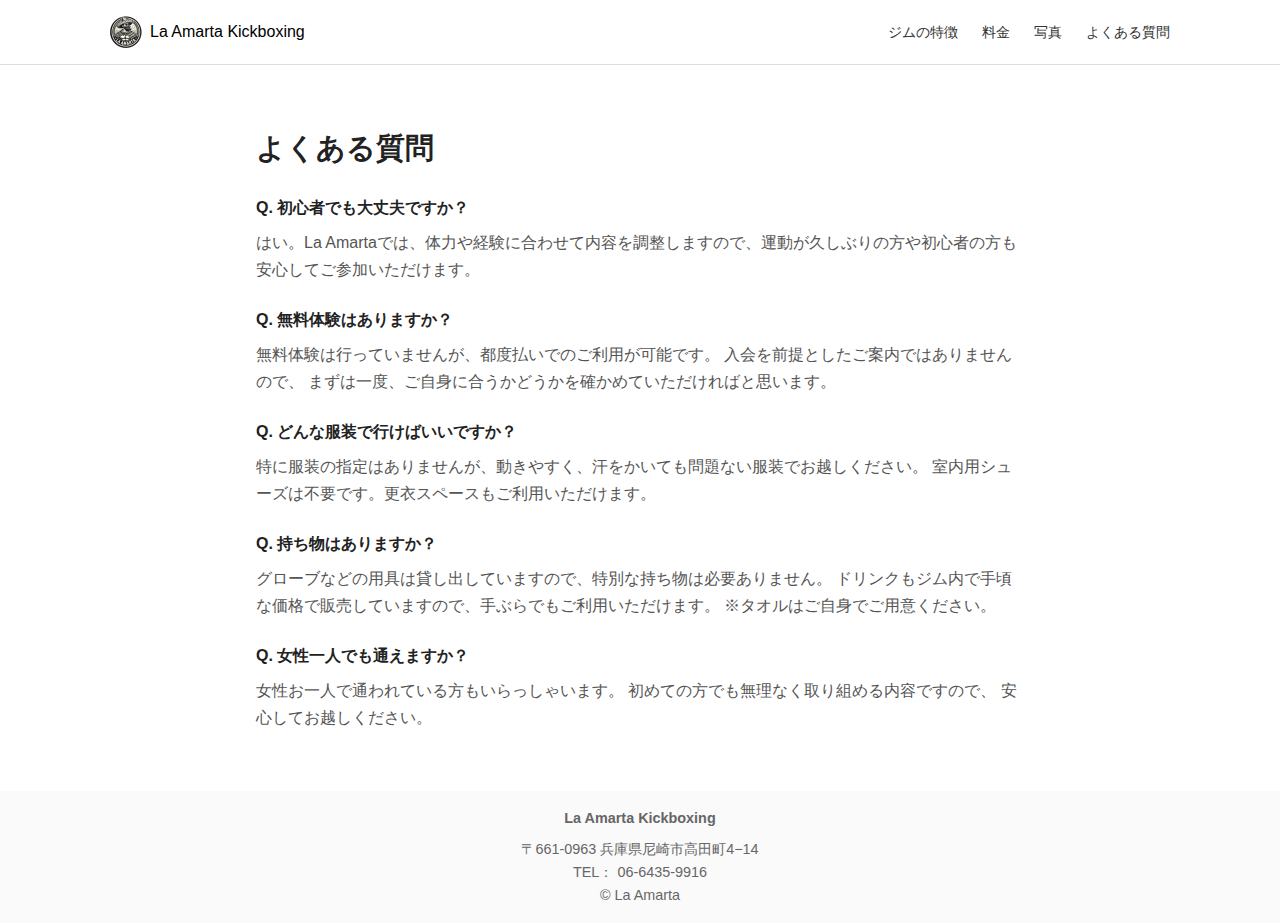
<file: faq.html>
<!DOCTYPE html>
<html lang="ja">
<head>
  <meta charset="UTF-8">
  <title>La Amarta Kickboxing｜実戦重視のキックボクシングジム</title>
  <meta name="description" content="La Amartaは実戦を重視したトレーニングを行うキックボクシングジムです。初心者から経験者まで対応。">
  <link rel="stylesheet" href="style.css">
</head>

<body>

  <!-- ヘッダー（ロゴ） -->
<header class="site-header">
  <div class="nav-container">
    <div class="logo">
		<a href="index.html">
			<img src="logo.png" alt="La Amarta ロゴ">
			<span>La Amarta Kickboxing</span>
		</a>
    </div>

    <nav class="global-nav">
      <ul>
        <li><a href="features.html">ジムの特徴</a></li>
        <li><a href="price.html">料金</a></li>
        <li><a href="gallery.html">写真</a></li>
        <li><a href="faq.html">よくある質問</a></li>
      </ul>
    </nav>
  </div>
</header>

<section class="faq">
  <h2>よくある質問</h2>

  <div class="faq-item">
    <h3 class="faq-question">Q. 初心者でも大丈夫ですか？</h3>
    <p class="faq-answer">
はい。La Amartaでは、体力や経験に合わせて内容を調整しますので、運動が久しぶりの方や初心者の方も安心してご参加いただけます。
    </p>
  </div>

<div class="faq-item">
  <h3 class="faq-question">Q. 無料体験はありますか？</h3>
  <p class="faq-answer">
無料体験は行っていませんが、都度払いでのご利用が可能です。
入会を前提としたご案内ではありませんので、
まずは一度、ご自身に合うかどうかを確かめていただければと思います。
  </p>
</div>

  <div class="faq-item">
    <h3 class="faq-question">Q. どんな服装で行けばいいですか？</h3>
    <p class="faq-answer">
特に服装の指定はありませんが、動きやすく、汗をかいても問題ない服装でお越しください。
室内用シューズは不要です。更衣スペースもご利用いただけます。
    </p>
  </div>

<div class="faq-item">
  <h3 class="faq-question">Q. 持ち物はありますか？</h3>
  <p class="faq-answer">
グローブなどの用具は貸し出していますので、特別な持ち物は必要ありません。
ドリンクもジム内で手頃な価格で販売していますので、手ぶらでもご利用いただけます。
※タオルはご自身でご用意ください。
  </p>
</div>

<div class="faq-item">
  <h3 class="faq-question">Q. 女性一人でも通えますか？</h3>
  <p class="faq-answer">
女性お一人で通われている方もいらっしゃいます。
初めての方でも無理なく取り組める内容ですので、
安心してお越しください。
  </p>
</div>

</section>

<footer class="footer">
  <p class="footer-name">La Amarta Kickboxing</p>
  <p>〒661-0963 兵庫県尼崎市高田町4−14</p>
  <p>
    TEL：
    <a href="tel:0664359916">06-6435-9916</a>
  </p>
  <p class="copyright">© La Amarta</p>
</footer>


</body>
</html>
</file>
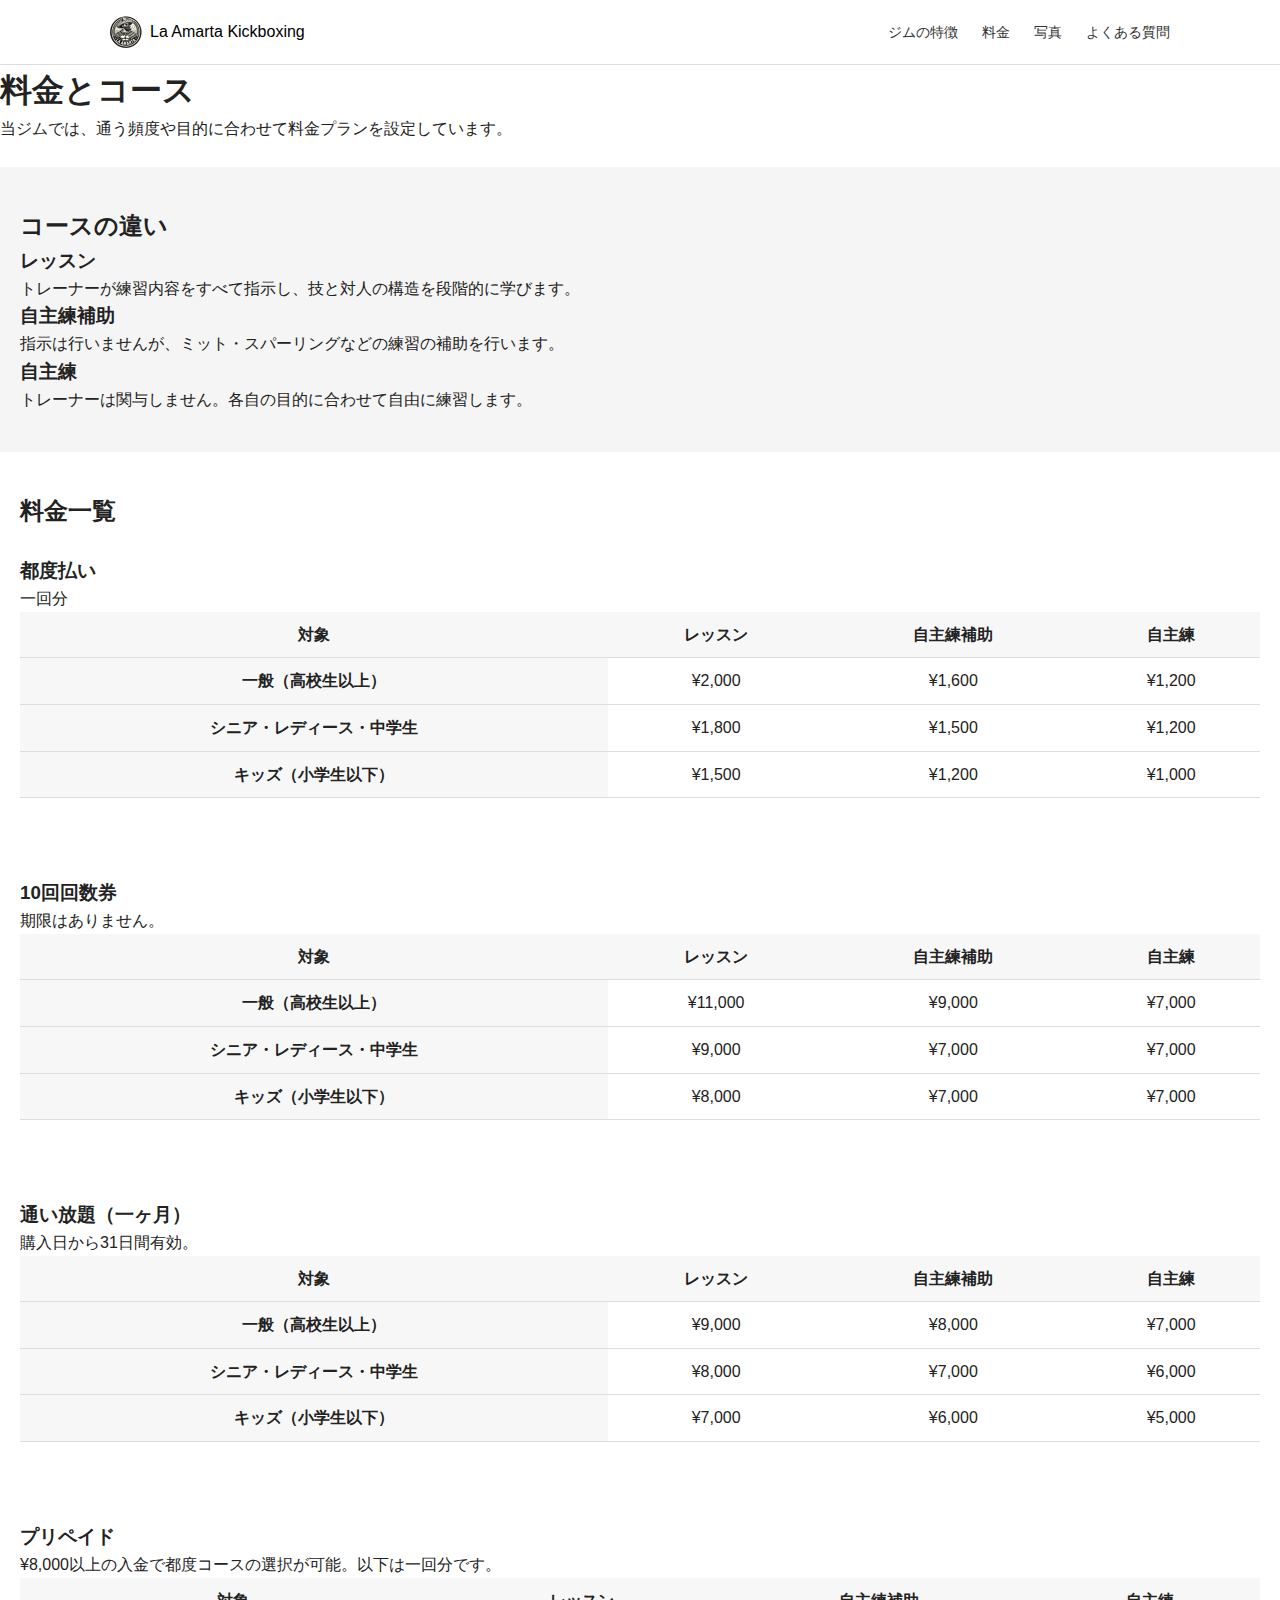
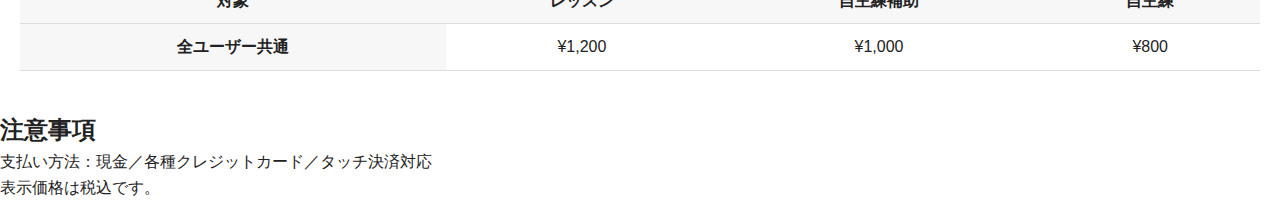
<file: price.html>
<!DOCTYPE html>
<html lang="ja">
<head>
  <meta charset="UTF-8">
  <title>料金｜La Amarta</title>
  <meta name="viewport" content="width=device-width, initial-scale=1.0">
  <link rel="stylesheet" href="style.css">
</head>

<body>

<header class="site-header">
  <div class="nav-container">
    <div class="logo">
		<a href="index.html">
			<img src="logo.png" alt="La Amarta ロゴ">
			<span>La Amarta Kickboxing</span>
		</a>
    </div>

    <nav class="global-nav">
      <ul>
        <li><a href="features.html">ジムの特徴</a></li>
        <li><a href="price.html">料金</a></li>
        <li><a href="gallery.html">写真</a></li>
        <li><a href="faq.html">よくある質問</a></li>
      </ul>
    </nav>
  </div>
</header>

<main class="content">
  <h1>料金とコース</h1>

  <p class="lead">
    当ジムでは、通う頻度や目的に合わせて料金プランを設定しています。
  </p>

<BR>

<section class="block block-course">
  <h2>コースの違い</h2>

  <div class="course">
    <h3>レッスン</h3>
    <p>トレーナーが練習内容をすべて指示し、技と対人の構造を段階的に学びます。</p>
  </div>

  <div class="course">
    <h3>自主練補助</h3>
    <p>指示は行いませんが、ミット・スパーリングなどの練習の補助を行います。</p>
  </div>

  <div class="course">
    <h3>自主練</h3>
    <p>トレーナーは関与しません。各自の目的に合わせて自由に練習します。</p>
  </div>
</section>

<section class="block block-price">

  <h2>料金一覧</h2>

<BR>

 <h3>都度払い</h3>
      <p>一回分</p>
  <table>
    <thead>
      <tr>
        <th>対象</th>
        <th>レッスン</th>
        <th>自主練補助</th>
        <th>自主練</th>
      </tr>
    </thead>

    <tbody>
      <tr>
        <th>一般（高校生以上）</th>
        <td>&yen2,000</td>
        <td>&yen1,600</td>
        <td>&yen1,200</td>
      </tr>
      <tr>
        <th>シニア・レディース・中学生</th>
        <td>&yen1,800</td>
        <td>&yen1,500</td>
        <td>&yen1,200</td>
      </tr>
      <tr>
        <th>キッズ（小学生以下）</th>
        <td>&yen1,500</td>
        <td>&yen1,200</td>
        <td>&yen1,000</td>
      </tr>

    </tbody>
  </table>
</section>

<section class="block block-price">

  <h3>10回回数券</h3>
      <p>期限はありません。</p>
  <table>
    <thead>
      <tr>
        <th>対象</th>
        <th>レッスン</th>
        <th>自主練補助</th>
        <th>自主練</th>
      </tr>
    </thead>

    <tbody>
      <tr>
        <th>一般（高校生以上）</th>
        <td>&yen11,000</td>
        <td>&yen9,000</td>
        <td>&yen7,000</td>
      </tr>
      <tr>
        <th>シニア・レディース・中学生</th>
        <td>&yen9,000</td>
        <td>&yen7,000</td>
        <td>&yen7,000</td>
      </tr>
      <tr>
        <th>キッズ（小学生以下）</th>
        <td>&yen8,000</td>
        <td>&yen7,000</td>
        <td>&yen7,000</td>
      </tr>

    </tbody>
  </table>
</section>

<section class="block block-price">
 <h3>通い放題（一ヶ月）</h3>
      <p>購入日から31日間有効。</p>
  <table>
    <thead>
      <tr>
        <th>対象</th>
        <th>レッスン</th>
        <th>自主練補助</th>
        <th>自主練</th>
      </tr>
    </thead>

    <tbody>
      <tr>
        <th>一般（高校生以上）</th>
        <td>&yen9,000</td>
        <td>&yen8,000</td>
        <td>&yen7,000</td>
      </tr>
      <tr>
        <th>シニア・レディース・中学生</th>
        <td>&yen8,000</td>
        <td>&yen7,000</td>
        <td>&yen6,000</td>
      </tr>
      <tr>
        <th>キッズ（小学生以下）</th>
        <td>&yen7,000</td>
        <td>&yen6,000</td>
        <td>&yen5,000</td>
      </tr>

    </tbody>
  </table>
</section>

<section class="block block-price">
 <h3>プリペイド</h3>
      <p>&yen8,000以上の入金で都度コースの選択が可能。以下は一回分です。</p>
  <table>
    <thead>
      <tr>
        <th>対象</th>
        <th>レッスン</th>
        <th>自主練補助</th>
        <th>自主練</th>
      </tr>
    </thead>

    <tbody>
      <tr>
        <th>全ユーザー共通</th>
        <td>&yen1,200</td>
        <td>&yen1,000</td>
        <td>&yen800</td>
      </tr>

    </tbody>
  </table>
</section>

  <section class="notes">
    <h2>注意事項</h2>
    <ul>
      <li>支払い方法：現金／各種クレジットカード／タッチ決済対応</li>
      <li>表示価格は税込です。</li>
    </ul>
  </section>

</main>

</body>
</html>
</file>
<file: style.css>
* {
  box-sizing: border-box;
  margin: 0;
  padding: 0;
}

body {
  font-family: sans-serif;
  line-height: 1.6;
  color: #222;
}

/* ヘッダー */
.site-header {
  background: #ffffff;
  border-bottom: 1px solid #ddd;
}

.nav-container {
  max-width: 1100px;
  margin: 0 auto;
  padding: 16px 20px;
  display: flex;
  justify-content: space-between;
  align-items: center;
}

.logo a {
  display: flex;
  align-items: center;
  gap: 8px;
  text-decoration: none;
  color: #000;
}

.logo img {
  width: 32px;
  height: 32px;
}

.global-nav ul {
  list-style: none;
  display: flex;
  gap: 24px;
  margin: 0;
  padding: 0;
}

.global-nav a {
  text-decoration: none;
  color: #333;
  font-size: 14px;
}

.global-nav a:hover {
  opacity: 0.7;
}


/* トップ画像 */
.hero {
  position: relative;
}

.hero img {
  width: 100%;
  height: auto;
  display: block;
  filter: brightness(0.85);
}

/* 文字共通 */
.hero-text {
  position: absolute;
  left: 22%; /* ナビと同じライン感 */
  color: rgba(255, 255, 255, 0.9);
  font-weight: 500;
  line-height: 1.4;
}

/* 左上 */
.hero-top {
  top: 18%;
  font-size: 20px;
}

/* 左下 */
.hero-bottom {
  bottom: 25%;
  font-size: 22px;
}


/* セクション共通 */
.section {
  padding: 32px 16px;
  max-width: 900px;
  margin: 0 auto;
}

.section h2 {
  margin-bottom: 16px;
  font-size: 1.4rem;
}

.gray {
  background: #f5f5f5;
}

/* 営業時間表 */
.schedule {
  width: 100%;
  border-collapse: collapse;
}

.note {
  font-size: 0.85rem;
  color: #666;
  margin-top: 10px;
  line-height: 1.5;
}

.footer {
  text-align: center;
  padding: 24px 16px;
  font-size: 0.9rem;
  color: #666;
  background: #fafafa;
}

.footer-name {
  font-weight: bold;
  margin-bottom: 8px;
}

.footer a {
  color: inherit;
  text-decoration: none;
}

.schedule th,
.schedule td {
  padding: 8px;
  border-bottom: 1px solid #ddd;
}

.schedule th {
  width: 80px;
  text-align: left;
}

/* 料金 */
.price li {
  margin-bottom: 8px;
}

/* 地図 */
.map {
  margin-top: 16px;
}

/* フッター */
.footer {
  text-align: center;
  padding: 16px;
  font-size: 0.9rem;
  color: #666;
}

/* 料金ページ表のスマホ補正 */
table {
  width: 100%;
  border-collapse: collapse;
}

th, td {
  padding: 10px;
  border-bottom: 1px solid #ddd;
  text-align: center;
}

th {
  background: #f7f7f7;
  font-weight: 600;
}


/* ブロックごとの色 */
.block {
  padding: 40px 20px;
}

.block-course {
  background-color: #f5f5f5;
}

.block-price {
  background-color: #ffffff;
}

.block-note {
  background-color: #f0f0f0;
  font-size: 0.9rem;
  color: #555;
}


/* F&Q */

.faq {
  max-width: 800px;
  margin: 60px auto;
  padding: 0 16px;
}

.faq h2 {
  font-size: 1.8rem;
  margin-bottom: 24px;
}

.faq-item {
  margin-bottom: 24px;
}

.faq-question {
  font-size: 1rem;
  font-weight: bold;
  margin-bottom: 8px;
}

.faq-answer {
  margin: 0;
  line-height: 1.7;
  color: #555;
}

/* ジムの特徴 */

.features {
  padding: 60px 20px;
  background-color: #f7f7f7;
}

.features-inner {
  max-width: 1000px;
  margin: 0 auto;
}

.section-title {
  font-size: 28px;
  text-align: center;
  margin-bottom: 40px;
  letter-spacing: 0.05em;
}

.feature-list {
  display: grid;
  grid-template-columns: repeat(auto-fit, minmax(280px, 1fr));
  gap: 24px;
}

.feature-item {
  background: #fff;
  padding: 24px;
  border-radius: 8px;
  box-shadow: 0 4px 10px rgba(0,0,0,0.05);
}

.feature-item img {
  width: 100%;
  height: 180px;
  object-fit: cover;
  border-radius: 6px;
  margin-bottom: 16px;
}

.feature-item h3 {
  font-size: 17px;
  margin-bottom: 8px;
}

.feature-item p {
  font-size: 14px;
  color: #444;
}
</file>
